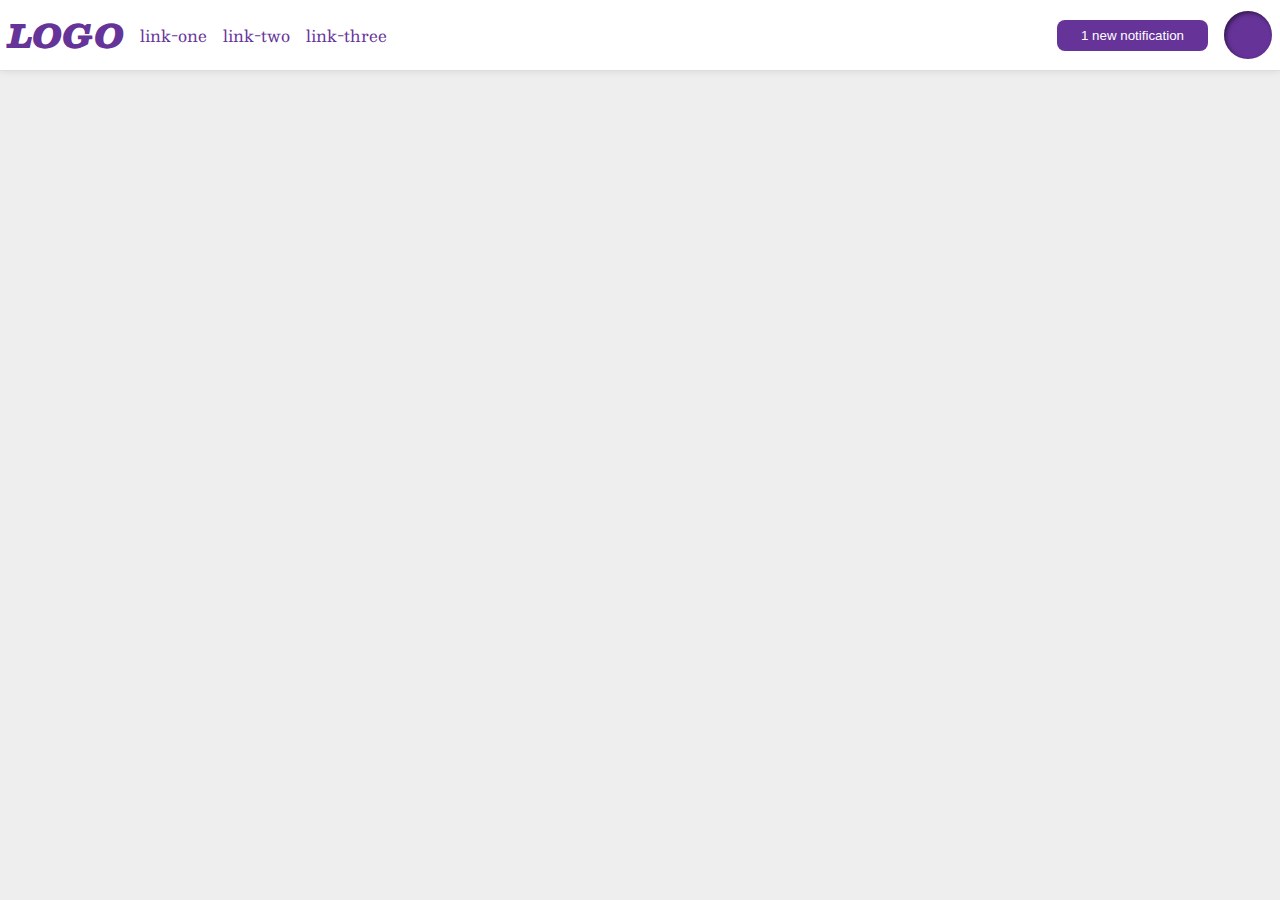
<file: flex/03-flex-header-2/index.html>
<!DOCTYPE html>
<html lang="en">
  <head>
    <meta charset="UTF-8">
    <meta http-equiv="X-UA-Compatible" content="IE=edge">
    <meta name="viewport" content="width=device-width, initial-scale=1.0">
    <title>Flex Header 2</title>
    <link rel="stylesheet" href="style.css">
  </head>
  <body>
    <div class="header">
      <div class="logo-and-links">
        <div class="logo">
          LOGO
        </div>
        <ul class="links">
          <li><a href="google.com">link-one</a></li>
          <li><a href="google.com">link-two</a></li>
          <li><a href="google.com">link-three</a></li>
        </ul>
      </div>
      <div class="notifications-and-profile-image">
        <button class="notifications">
          1 new notification
        </button>
        <div class="profile-image"></div>
      </div>
    </div>
  </body>
</html>
</file>
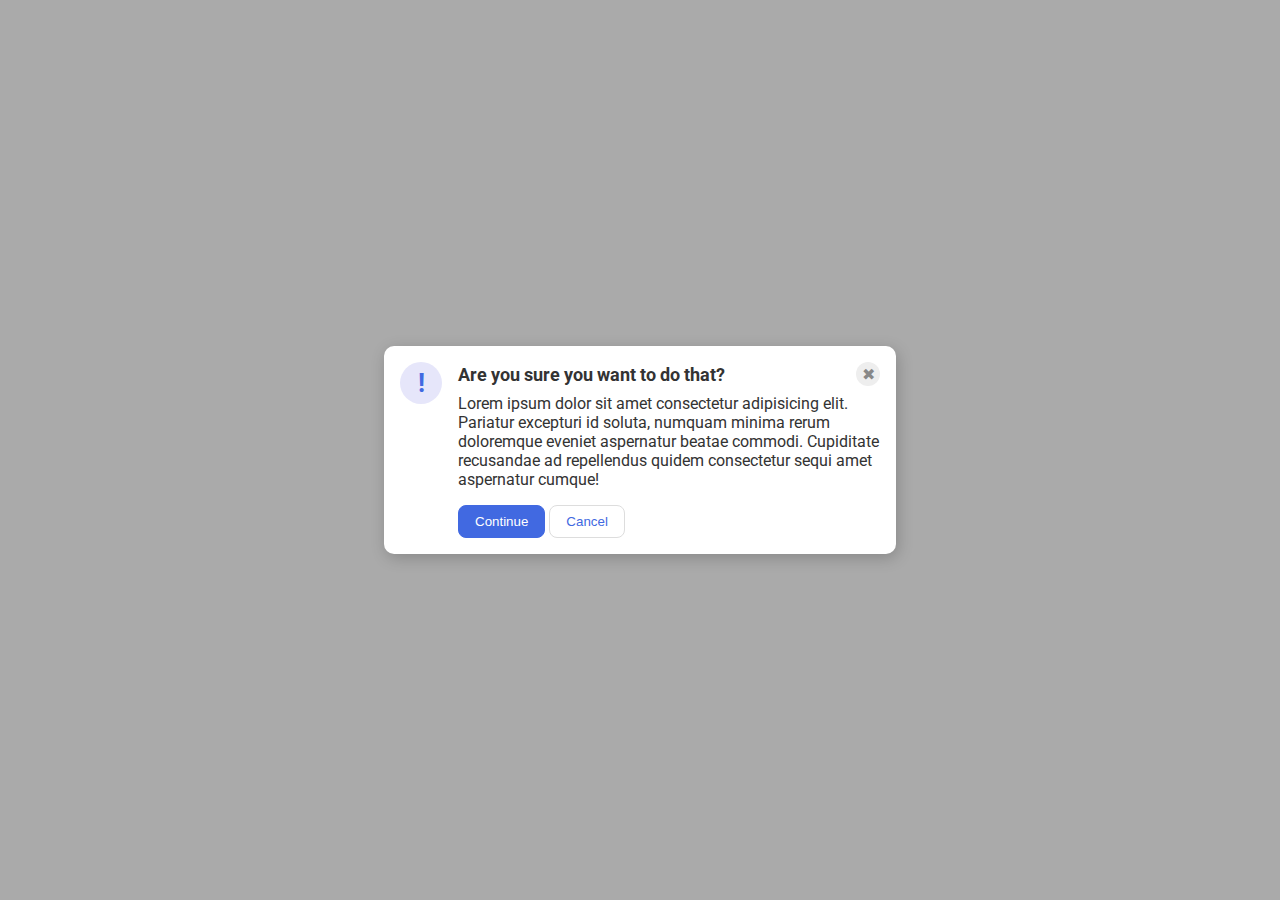
<file: flex/05-flex-modal/index.html>
<!DOCTYPE html>
<html lang="en">
  <head>
    <meta charset="UTF-8">
    <meta http-equiv="X-UA-Compatible" content="IE=edge">
    <meta name="viewport" content="width=device-width, initial-scale=1.0">
    <link rel="stylesheet" href="style.css">
    <title>Modal</title>
  </head>
  <body>
    <div class="modal">
      <div class="icon">!</div>
      <div class="container">
        <div class="header">Are you sure you want to do that?
          <div class="close-button">✖</div>
        </div>
        <div class="text">Lorem ipsum dolor sit amet consectetur adipisicing elit. Pariatur excepturi id soluta, numquam minima rerum doloremque eveniet aspernatur beatae commodi. Cupiditate recusandae ad repellendus quidem consectetur sequi amet aspernatur cumque!</div>
        <button class="continue">Continue</button>
        <button class="cancel">Cancel</button>
      </div>
    </div>
  </body>
</html>
</file>
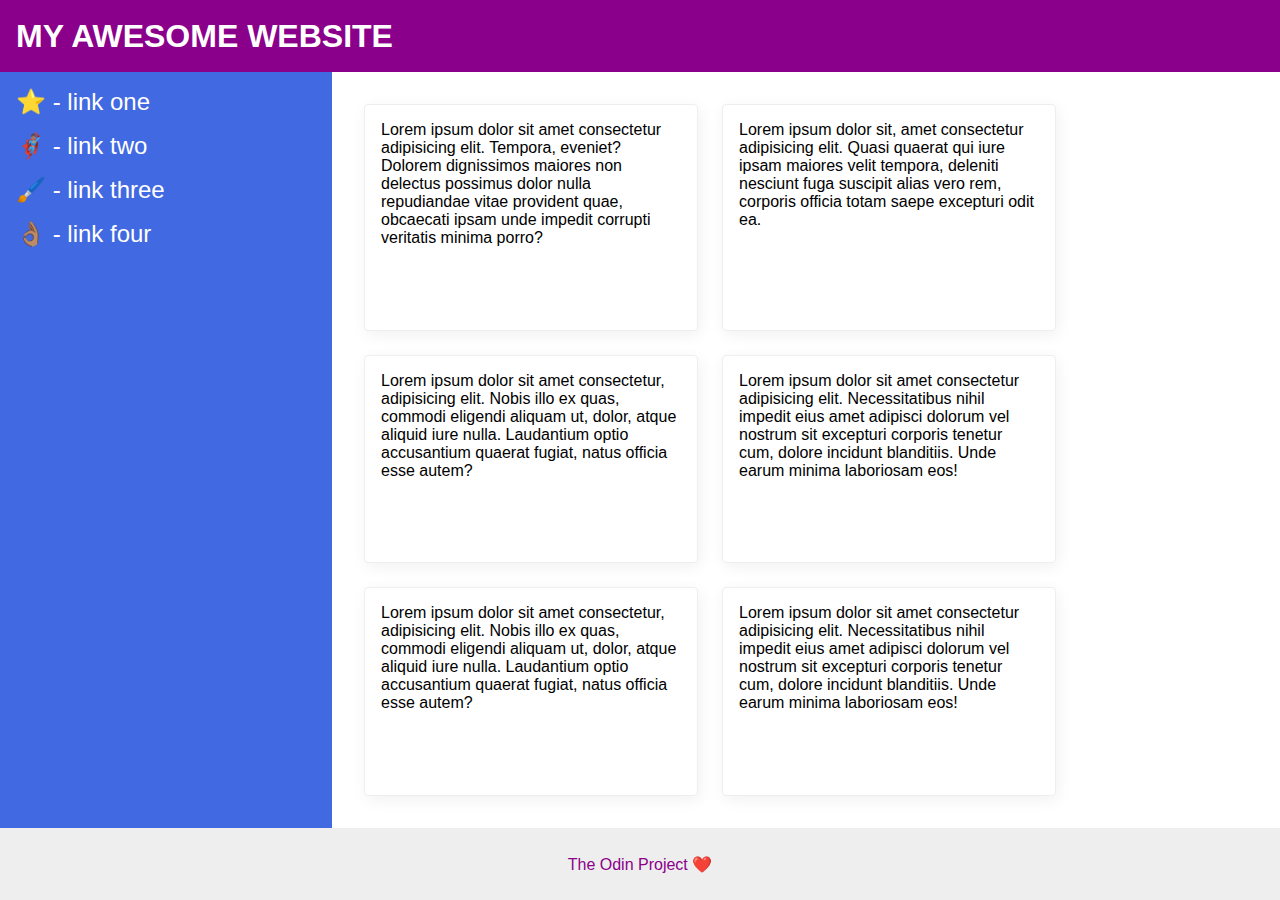
<file: flex/07-flex-layout-2/index.html>
<!DOCTYPE html>
<html lang="en">
  <head>
    <meta charset="UTF-8">
    <meta http-equiv="X-UA-Compatible" content="IE=edge">
    <meta name="viewport" content="width=device-width, initial-scale=1.0">
    <title>The Holy Grail</title>
    <link rel="stylesheet" href="style.css">
  </head>
  <body>
    <div class="header">
      MY AWESOME WEBSITE
    </div>
    
    <div class="content">
      <div class="sidebar">
        <ul>
          <li><a href="#">⭐ - link one</a></li>
          <li><a href="#">🦸🏽‍♂️ - link two</a></li>
          <li><a href="#">🖌️ - link three</a></li>
          <li><a href="#">👌🏽 - link four</a></li>
        </ul>
      </div>

      <div class="cards">
        <div class="card">Lorem ipsum dolor sit amet consectetur adipisicing elit. Tempora, eveniet? Dolorem dignissimos maiores non delectus possimus dolor nulla repudiandae vitae provident quae, obcaecati ipsam unde impedit corrupti veritatis minima porro?</div>
        <div class="card">Lorem ipsum dolor sit, amet consectetur adipisicing elit. Quasi quaerat qui iure ipsam maiores velit tempora, deleniti nesciunt fuga suscipit alias vero rem, corporis officia totam saepe excepturi odit ea.</div>
        <div class="card">Lorem ipsum dolor sit amet consectetur, adipisicing elit. Nobis illo ex quas, commodi eligendi aliquam ut, dolor, atque aliquid iure nulla. Laudantium optio accusantium quaerat fugiat, natus officia esse autem?</div>
        <div class="card">Lorem ipsum dolor sit amet consectetur adipisicing elit. Necessitatibus nihil impedit eius amet adipisci dolorum vel nostrum sit excepturi corporis tenetur cum, dolore incidunt blanditiis. Unde earum minima laboriosam eos!</div>
        <div class="card">Lorem ipsum dolor sit amet consectetur, adipisicing elit. Nobis illo ex quas, commodi eligendi aliquam ut, dolor, atque aliquid iure nulla. Laudantium optio accusantium quaerat fugiat, natus officia esse autem?</div>
        <div class="card">Lorem ipsum dolor sit amet consectetur adipisicing elit. Necessitatibus nihil impedit eius amet adipisci dolorum vel nostrum sit excepturi corporis tenetur cum, dolore incidunt blanditiis. Unde earum minima laboriosam eos!</div>
      </div>
    </div>
    
    <div class="footer">
      The Odin Project ❤️
    </div>
  </body>
</html>
</file>
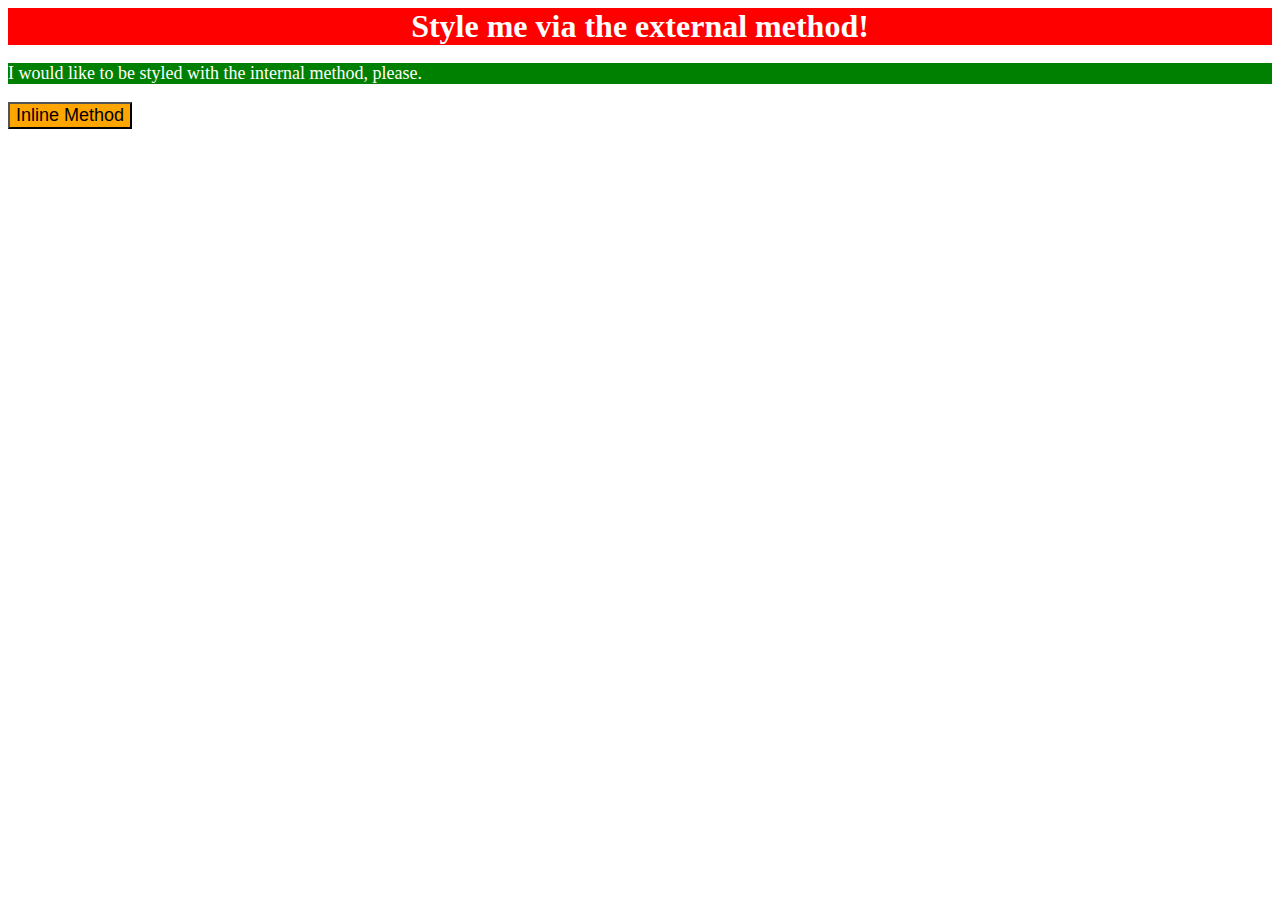
<file: foundations/01-css-methods/index.html>
<!DOCTYPE html>
<html lang="en">
  <head>
    <meta charset="UTF-8">
    <meta http-equiv="X-UA-Compatible" content="IE=edge">
    <meta name="viewport" content="width=device-width, initial-scale=1.0">
    <link rel="stylesheet" href="style.css">
    <style>
      p {
        background-color: green;
        color: white;
        font-size: 18px;
      }
    </style>
    <title>Methods for Adding CSS</title>
  </head>
  <body>
    <div>Style me via the external method!</div>
    <p>I would like to be styled with the internal method, please.</p>
    <button style="background-color: orange; font-size: 18px;">Inline Method</button>
  </body>
</html>
</file>
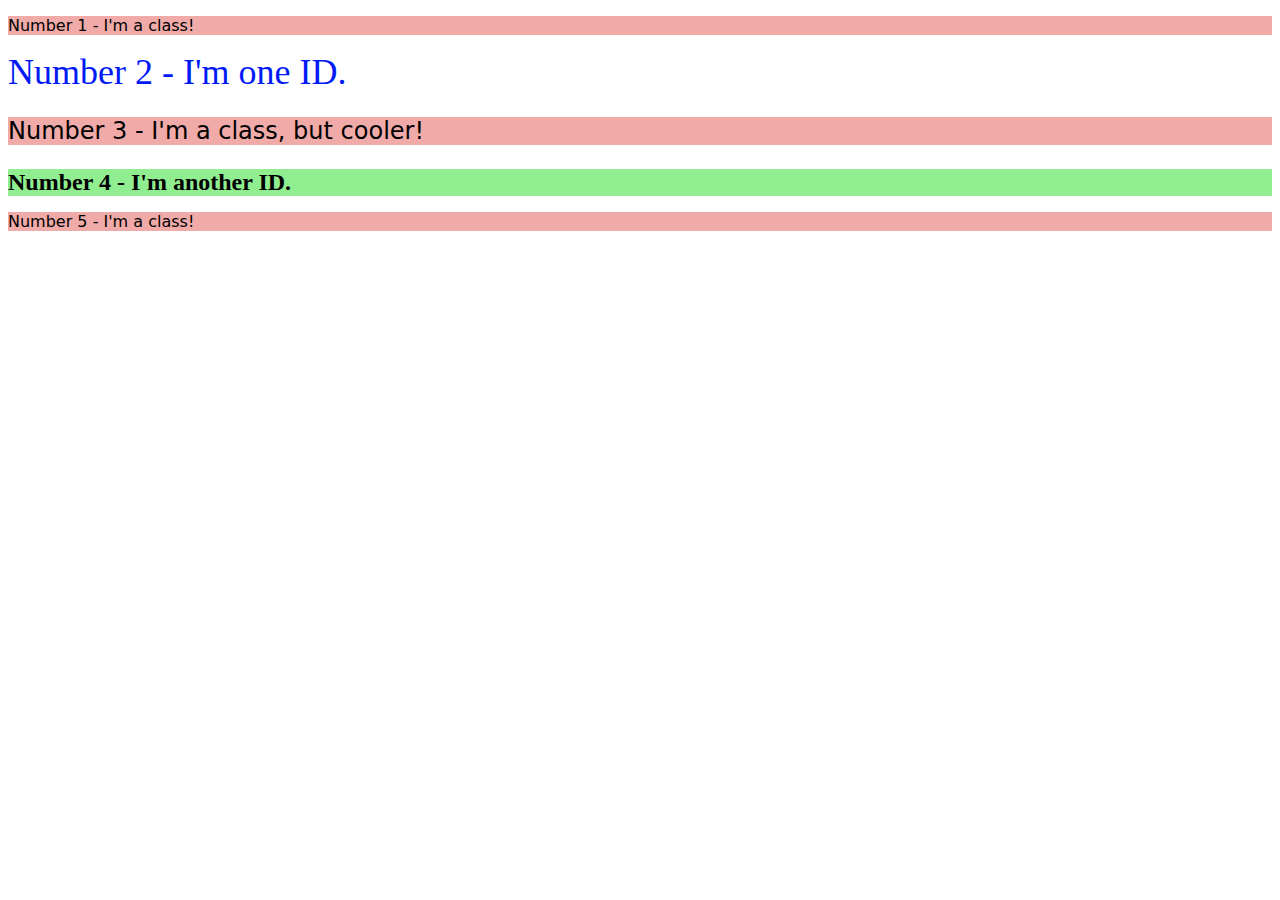
<file: foundations/02-class-id-selectors/index.html>
<!DOCTYPE html>
<html lang="en">
  <head>
    <meta charset="UTF-8">
    <meta http-equiv="X-UA-Compatible" content="IE=edge">
    <meta name="viewport" content="width=device-width, initial-scale=1.0">
    <title>Class and ID Selectors</title>
    <link rel="stylesheet" href="style.css">
  </head>
  <body>
    <p class="odds">Number 1 - I'm a class!</p>
    <div id="second-el">Number 2 - I'm one ID.</div>
    <p class="odds third-el">Number 3 - I'm a class, but cooler!</p>
    <div id="fourth-el">Number 4 - I'm another ID.</div>
    <p class="odds">Number 5 - I'm a class!</p>
  </body>
</html>
</file>
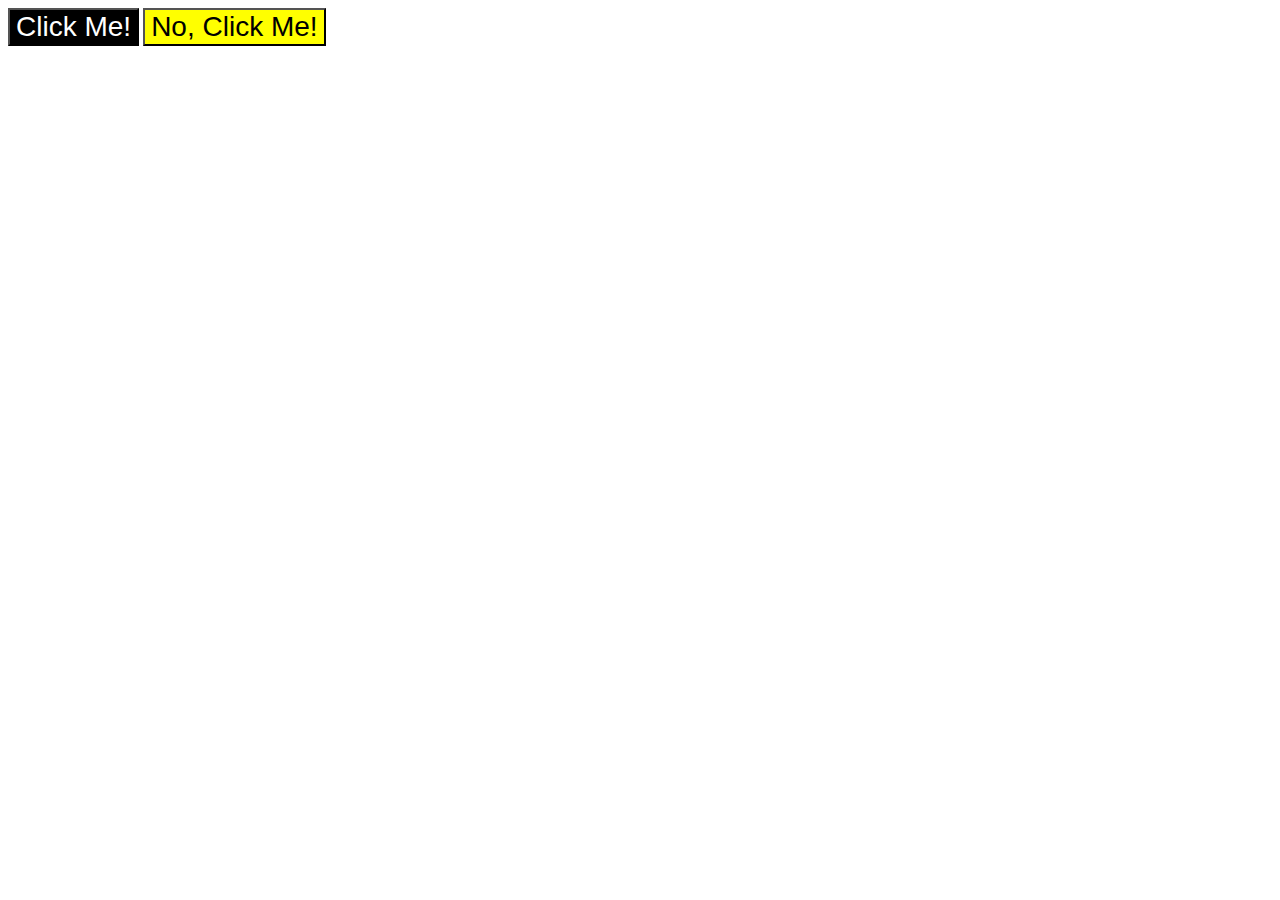
<file: foundations/03-grouping-selectors/index.html>
<!DOCTYPE html>
<html lang="en">
  <head>
    <meta charset="UTF-8">
    <meta http-equiv="X-UA-Compatible" content="IE=edge">
    <meta name="viewport" content="width=device-width, initial-scale=1.0">
    <title>Grouping Selectors</title>
    <link rel="stylesheet" href="style.css">
  </head>
  <body>
    <button class="first-el">Click Me!</button>
    <button class="second-el">No, Click Me!</button>
  </body>
</html>
</file>
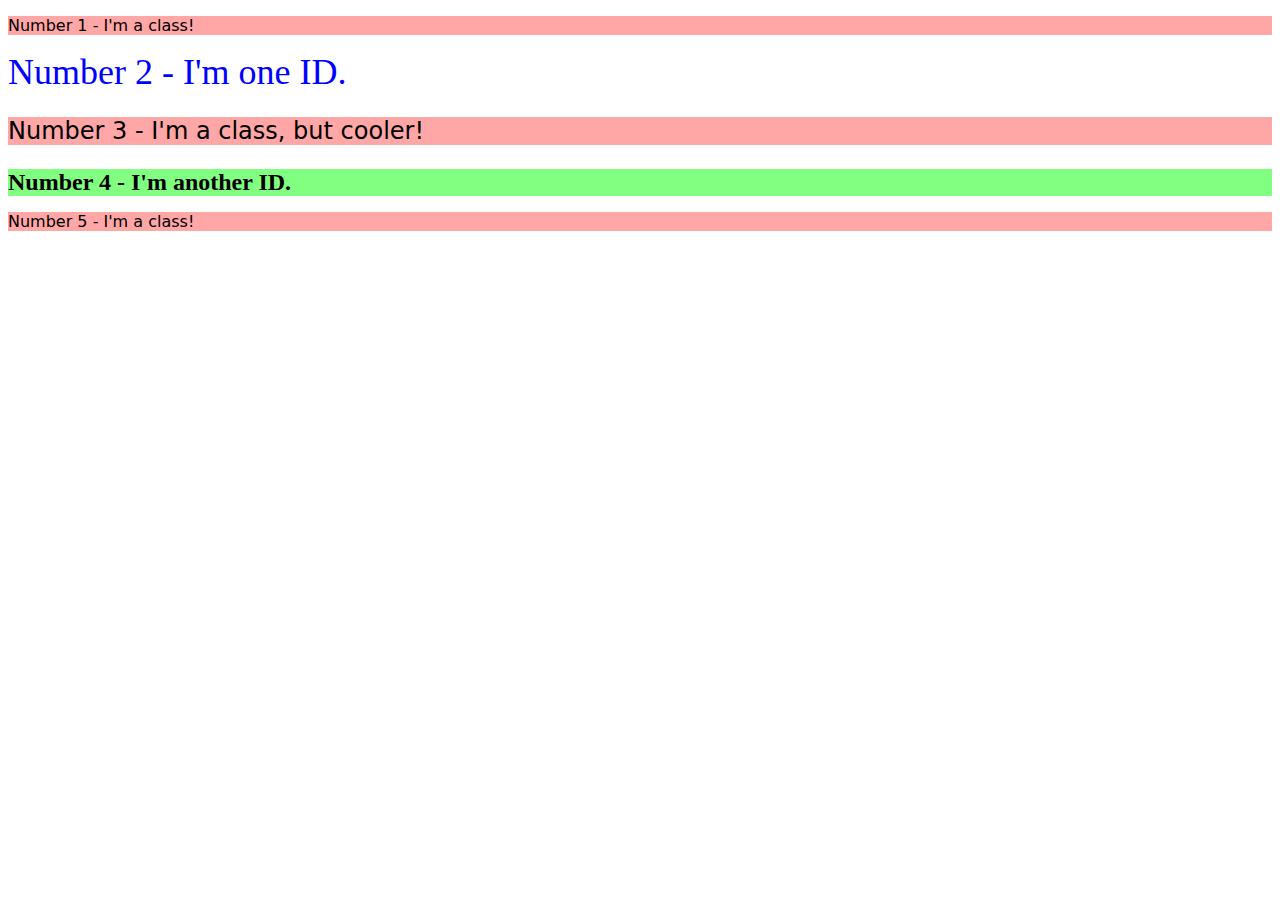
<file: foundations/02-class-id-selectors/solution/solution.html>
<!DOCTYPE html>
<html lang="en">
  <head>
    <meta charset="UTF-8">
    <meta http-equiv="X-UA-Compatible" content="IE=edge">
    <meta name="viewport" content="width=device-width, initial-scale=1.0">
    <title>Class and ID Selectors</title>
    <link rel="stylesheet" href="solution.css">
  </head>
  <body>
    <p class="odd">Number 1 - I'm a class!</p>
    <div id="two">Number 2 - I'm one ID.</div>
    <p class="odd adjust-font-size">Number 3 - I'm a class, but cooler!</p>
    <div id="four" class="adjust-font-size">Number 4 - I'm another ID.</div>
    <p class="odd">Number 5 - I'm a class!</p>
  </body>
</html>
</file>
<file: flex/03-flex-header-2/style.css>
/* this is some magical font-importing.  
you'll learn about it later. */
@import url('https://fonts.googleapis.com/css2?family=Besley:ital,wght@0,400;1,900&display=swap');

body {
  margin: 0;
  background: #eee;
  font-family: Besley, serif;
}

.header {
  background: white;
  border-bottom: 1px solid #ddd;
  box-shadow: 0 0 8px rgba(0,0,0,.1);
  display: flex;
  justify-content: space-between;
  padding: 8px;
}

.logo-and-links,
.notifications-and-profile-image {
  display: flex;
  align-items: center;
  gap: 16px;
}

.logo {
  color: rebeccapurple;
  font-size: 32px;
  font-weight: 900;
  font-style: italic;
}

.profile-image {
  background: rebeccapurple;
  box-shadow: inset 2px 2px 4px rgba(0,0,0,.5);
  border-radius: 50%;
  width: 48px;
  height: 48px;
}

ul {
  list-style-type: none;
  display: flex;
  margin: 0;
  padding: 0;
  gap: 16px;
}

a {
  /* this removes the line under our links */
  text-decoration: none;
  color: rebeccapurple;
}

button {
  border: none;
  border-radius: 8px;
  background: rebeccapurple;
  color: white;
  padding: 8px 24px;
}
</file>
<file: flex/05-flex-modal/style.css>
@import url('https://fonts.googleapis.com/css2?family=Roboto:wght@400;700&display=swap');

html, body {
  height: 100%;
}

body {
  font-family: Roboto, sans-serif;
  margin: 0;
  background: #aaa;
  color: #333;
  /* I'll give you this one for free lol */
  display: flex;
  align-items: center;
  justify-content: center;
}

.modal {
  background: white;
  width: 480px;
  border-radius: 10px;
  box-shadow: 2px 4px 16px rgba(0,0,0,.2);
  display: flex;
  gap: 16px;
  padding: 16px;
}

.icon {
  color: royalblue;
  font-size: 26px;
  font-weight: 700;
  background: lavender;
  width: 42px;
  height: 42px;
  border-radius: 50%;
  display: flex;
  align-items: center;
  justify-content: center;
  flex-shrink: 0;
}

.header {
  display: flex;
  justify-content: space-between;
  align-items: center;
  font-size: 18px;
  font-weight: bold;
  margin-bottom: 8px;
}

.text {
  margin-bottom: 16px;
}

.close-button {
  background: #eee;
  border-radius: 50%;
  color: #888;
  font-weight: 400;
  font-size: 16px;
  height: 24px;
  width: 24px;
  display: flex;
  align-items: center;
  justify-content: center;
}

button {
  padding: 8px 16px;
  border-radius: 8px;
}

button.continue {
  background: royalblue;
  border: 1px solid royalblue;
  color: white;
}

button.cancel {
  background: white;
  border: 1px solid #ddd;
  color: royalblue;
}
</file>
<file: flex/07-flex-layout-2/style.css>
body {
  font-family: -apple-system, BlinkMacSystemFont, 'Segoe UI', Roboto, Oxygen, Ubuntu, Cantarell, 'Open Sans', 'Helvetica Neue', sans-serif;
  margin: 0;
  min-height: 100vh;
  display: flex;
  flex-direction: column;
}

ul {
  list-style: none;
  padding: 0;
  margin: 0;
}

li {
  padding-bottom: 16px;
}

a {
  font-size: 24px;
  color: white;
  text-decoration: none;
}

.header {
  height: 72px;
  background: darkmagenta;
  color: white;
  font-size: 32px;
  font-weight: 900;
  display: flex;
  align-items: center;
  padding-left: 16px;
}

.content {
  display: flex;
  flex: 1;
}

.footer {
  height: 72px;
  background: #eee;
  color: darkmagenta;
  display: flex;
  align-items: center;
  justify-content: center;
}

.sidebar {
  width: 300px;
  background: royalblue;
  display: flex;
  flex-shrink: 0;
  padding: 16px;
}

.cards {
  padding: 32px;
  display: flex;
  flex-wrap: wrap;
  gap: 24px;
}

.card {
  border: 1px solid #eee;
  box-shadow: 2px 4px 16px rgba(0,0,0,.06);
  border-radius: 4px;
  max-width: 300px;
  padding: 16px;
}
</file>
<file: foundations/01-css-methods/style.css>
div {
  background-color: red;
  color: white;
  font-size: 32px;
  text-align: center;
  font-weight: bold;
}
</file>
<file: foundations/02-class-id-selectors/style.css>
.odds {
  background-color: rgb(240, 171, 169);
  font-family: 'Verdana', 'DejaVu Sans', sans-serif;
}

.third-el {
  font-size: 24px;
}

#second-el {
  color: #001AF5;
  font-size: 36px;
}

#fourth-el {
  background-color: #90ee90;
  font-size: 24px;
  font-weight: 700;
}
</file>
<file: foundations/03-grouping-selectors/style.css>
.first-el,
.second-el {
  font-size: 28px;
  font-family: Helvetica, 'Times New Roman', sans-serif;
}

.first-el {
  background-color: black;
  color: white;
}

.second-el {
  background-color: yellow;
}
</file>
<file: foundations/02-class-id-selectors/solution/solution.css>
.odd {
  background-color: rgb(255, 167, 167);
  font-family: Verdana, "DejaVu Sans", sans-serif;
}

.adjust-font-size {
  font-size: 24px;
}

#two {
  color: #0000ff;
  font-size: 36px;
}

/*
    In the id selector 'four' below, we could have also
    added a rule to set the font size to 24px.

    However, since the elements 'Number 3' and 'Number 4'
    in the HTML file share the same font size, we reused
    the 'adjust-font-size' class above to help reduce
    duplicate code.
*/
#four {
  background-color: hsl(120, 100%, 75%);
  font-weight: bold;
}
</file>
